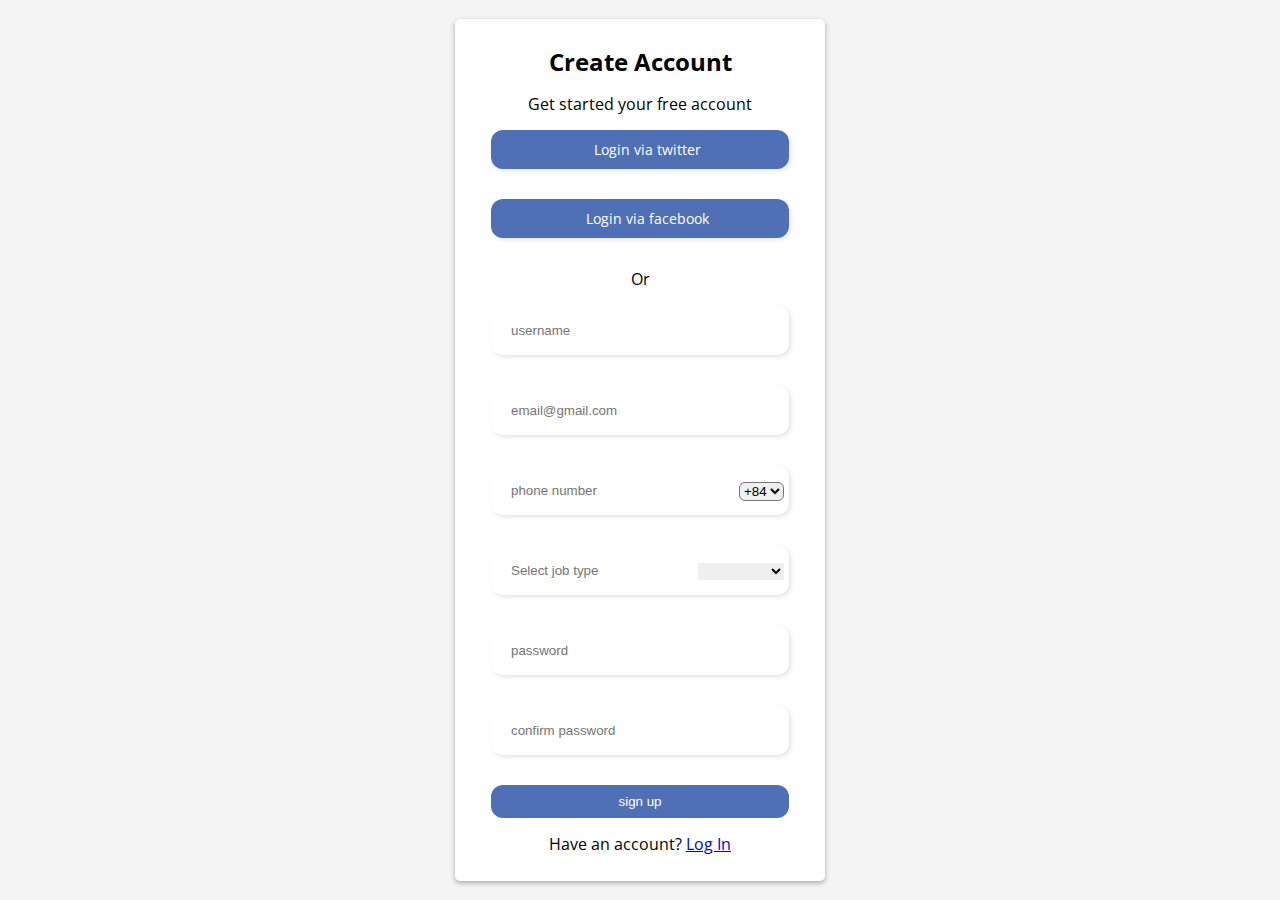
<file: index.html>
<!DOCTYPE html>
<html lang="en">

<head>
    <meta charset="UTF-8">
    <meta http-equiv="X-UA-Compatible" content="IE=edge">
    <meta name="viewport" content="width=device-width, initial-scale=1.0">
    <title>Form input Log In</title>
    <link rel="stylesheet" href="https://cdnjs.cloudflare.com/ajax/libs/font-awesome/6.2.1/css/all.min.css"
        integrity="sha512-MV7K8+y+gLIBoVD59lQIYicR65iaqukzvf/nwasF0nqhPay5w/9lJmVM2hMDcnK1OnMGCdVK+iQrJ7lzPJQd1w=="
        crossorigin="anonymous" referrerpolicy="no-referrer" />
    <link rel="stylesheet" href="style.css">
</head>

<body>
    <div class="container">
        <form action="#" id="signup" class="form">
            <div class="content">
                <h1>Create Account </h1>
                <p style="text-align: center">Get started your free account</p>
            </div>
            <div class="social">
                <div class="twitter">
                    <i class="fa-brands fa-twitter" style="color:white; font-size: 25px;"></i>
                    <p style="font-size: 14px; color: white">Login via twitter</p>
                </div>
                <div class="facebook">
                    <i class="fa-brands fa-facebook" style="color:white; font-size: 25px;"></i>
                    <p style="font-size: 14px; color: white">Login via facebook</p>

                </div>
            </div>
            <div class="or">
                <div class="or-left">
                    <i class="fa-solid fa-minus"></i>
                </div>
                <div class="or-center">Or</div>
                <div class="or-left">
                    <i class="fa-solid fa-minus"></i>
                </div>
            </div>
            <div class="form-field" id="form-username">
                <label for="username"></label>
                <i class="fa-solid fa-user"></i>
                <input type="text" name="username" id="username" autocapitalize="off" placeholder="username">
                <i id="enter-username" class="fa-solid fa-asterisk" style="font-size: 8px;color:rgb(199, 190, 177)"></i>
                <small></small>

            </div>
            <div class="form-field" id="form-email">
                <label for="email"></label>
                <i class="fa-regular fa-envelope"></i>
                <input type="text" name="email" id="email" autocapitalize="off" placeholder="email@gmail.com">
                <i id="enter-email" class="fa-solid fa-asterisk"
                    style="font-size: 8px;color:rgb(199, 190, 177)"></i>

                <small></small>

            </div>
            <div class="form-field" id="form-phone">
                <label for="phone"></label>
                <div class="phone-left">
                    <i class="fa-solid fa-phone"></i>
                    <input type="text" name="phone" autocapitalize="off" placeholder="phone number">


                </div>
                <div class="phone-right">

                    <select class="type-phone">
                        <option value="0">+84</option>
                        <option value="1">+99</option>
                        <option value="2">+90</option>
                    </select>
                </div>

            </div>
            <div class="form-field" id="form-job">
                <label for="job"></label>
                <div class="job-left">
                    <i class="fa-solid fa-circle-info"></i>
                    <input type="text" name="job" autocapitalize="on" placeholder="Select job type">
                </div>

                <div class="job-right">
                    <select class="type-job">
                        <option value="0"></option>
                        <option>Designer</option>
                        <option>Manager</option>
                        <option>Accaunting</option>
                    </select>
                </div>
            </div>
            <div class="form-field" id="form-password">
                <label for="password"></label>
                <i class="fa-solid fa-lock"></i>
                <input type="password" name="password" id="password" autocapitalize="off" placeholder="password">
                <i id="enter-password" class="fa-solid fa-asterisk" style="font-size: 8px;color:rgb(199, 190, 177)"></i>

                <small></small>

            </div>
            <div class="form-field" id="form-confirm-password">
                <label for="confirm-password"></label>
                <i class="fa-solid fa-lock"></i>
                <input type="password" name="confirm-password" id="confirm-password" autocapitalize="off"
                    placeholder="confirm password">
                <i id="enter-confirm-password" class="fa-solid fa-asterisk" style="font-size: 8px;color:rgb(199, 190, 177)"></i>

                <small></small>
            </div>
            <div class="btn">
                <button type="submit" value="sign up">sign up </button>
            </div>
            <div class="footer">
                <p>Have an account? <a href="login.html">Log In</a></p>
            </div>
        </form>
    </div>

</body>
<script src="jquery.js"></script>
<script src="index.js"></script>

</html>
</file>
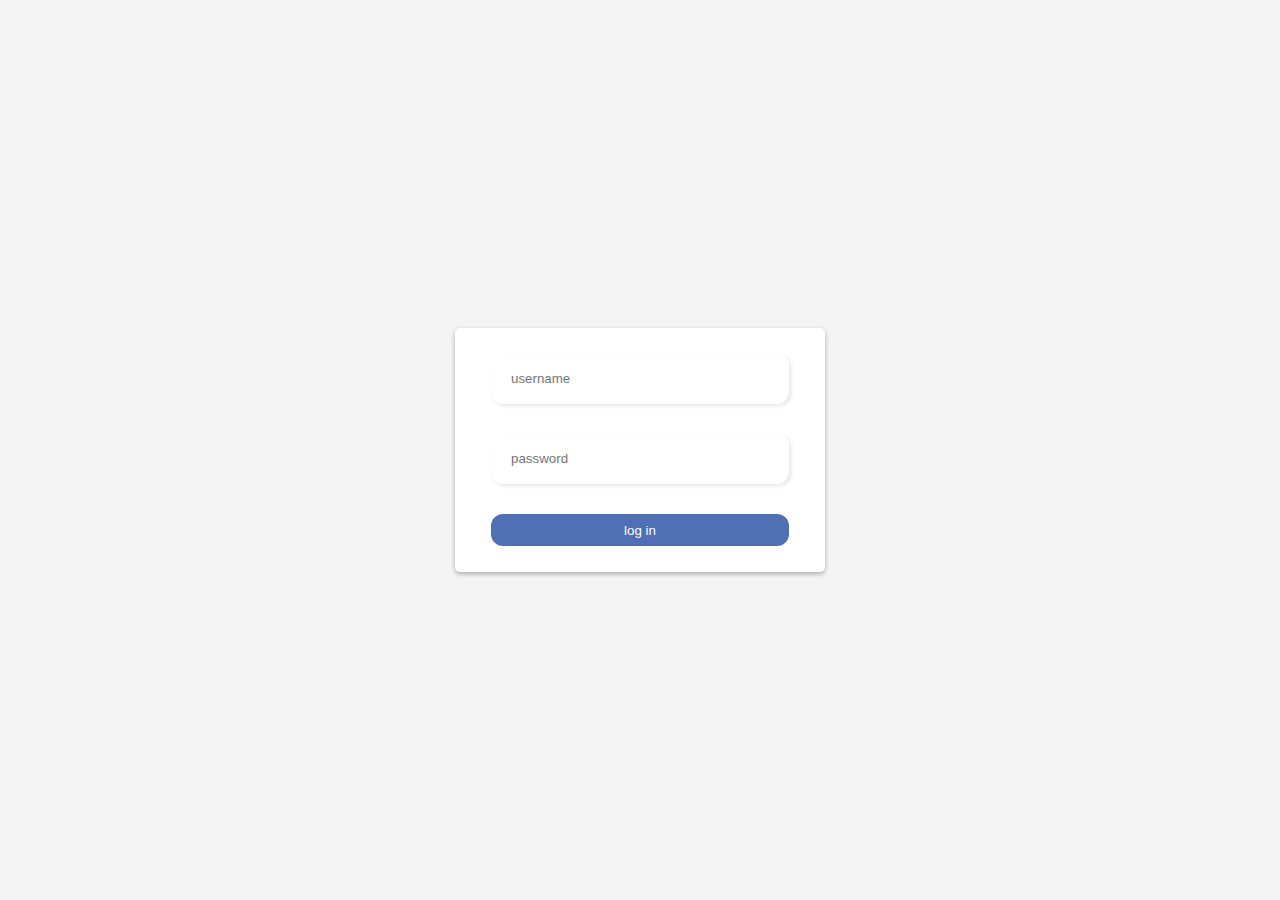
<file: login.html>
<!DOCTYPE html>
<html lang="en">

<head>
    <meta charset="UTF-8">
    <meta http-equiv="X-UA-Compatible" content="IE=edge">
    <meta name="viewport" content="width=device-width, initial-scale=1.0">
    <title>Form Log in</title>
    <link rel="stylesheet" href="https://cdnjs.cloudflare.com/ajax/libs/font-awesome/6.2.1/css/all.min.css"
        integrity="sha512-MV7K8+y+gLIBoVD59lQIYicR65iaqukzvf/nwasF0nqhPay5w/9lJmVM2hMDcnK1OnMGCdVK+iQrJ7lzPJQd1w=="
        crossorigin="anonymous" referrerpolicy="no-referrer" />
    <link rel="stylesheet" href="style.css">
</head>

<body>
    <div class="container">
        <form action="#" id="login" class="form">
            <div class="form-field" id="form-username">
                <label for="username"></label>
                <i class="fa-solid fa-user"></i>
                <input type="text" name="username" id="username" autocapitalize="off" placeholder="username">
                <i id="enter-username" class="fa-solid fa-asterisk" style="font-size: 8px;color:rgb(199, 190, 177)"></i>
                

            </div>
            <div class="form-field" id="form-password">
                <label for="password"></label>
                <i class="fa-solid fa-lock"></i>
                <input type="password" name="password" id="password" autocapitalize="off" placeholder="password">
                <i id="enter-password" class="fa-solid fa-asterisk" style="font-size: 8px;color:rgb(199, 190, 177)"></i>

               

            </div>
            <div class="btn">
                <button type="submit" value="sign up">log in </button>
            </div>



        </form>

    </div>
    <script src="jquery.js"></script>
    <script src="login.js"></script>

</body>

</html>
</file>
<file: style.css>
@import url('https://fonts.googleapis.com/css?family=Open+Sans&display=swap');

:root {
    --error-color: #dc3545;
    --success-color: #28a745;
    --warning-color: #ffc107;
}

* {
    margin: 0;
    padding: 0;
    box-sizing: border-box;
}

.form{
    display: flex;
    flex-direction: column;
    gap: 15px;

}

#form-phone,
#form-job,
.job-left{
    display: flex;
    align-items: center;
    gap: 5px;
}

.phone-left{
    display: flex;
    align-items: center;;
    gap: 5px;
    
}

.phone-right{
   margin-left: 50px;
}

.type-job{
    border: none;
}

.type-phone{
    border-radius: 6px;
}

.job-right{
    margin-left: 17px;
}


.form-field input{
    border: none;
    width: 100%;
    height: 40px;
    border-radius: 8px;
    outline: none;
    padding: 0 5px;
    
}

.form-field input::after{
    background-color: white;
}
.form-field{
    display: flex;
    flex-direction: row;
    align-items: center;
    gap: 5px;
    padding: 5px;
    border-radius: 12px;
    box-shadow: 2px 2px 4px rgba(0, 0, 0, 0.1);
    margin-bottom: 15px;
    
}

.form-field small{
    position:absolute;
    margin-top: 87px;
    max-width: 350px;
    
}
.form-field input:focus {
    outline: none;
}

.form-field.error input {
    border-color: var(--error-color);
}

.form-field.success input {
    border-color: var(--success-color);
}


.footer{
    text-align: center;
}

.form-field small {
    color: var(--error-color);
}
body {
    font-family: 'Open Sans', sans-serif;
    font-size: 16px;
    background-color: #f4f4f4;
    display: flex;
    flex-direction: column;
    justify-content: center;
    align-items: center;
    min-height: 100vh;
    margin: 0;
}


.container {
    background-color: #fff;
    padding: 1em;
    border-radius: 5px;
    box-shadow: 0 2px 5px rgba(0, 0, 0, 0.3);
    width: 370px;
    display: flex;
    flex-direction: column;
    
}

.form {
    padding: 10px 20px;
}

.form h1 {
    font-size: 1.5em;
    text-align: center;
    margin-bottom: 15px;

}

.twitter,
.facebook{
    display: flex;
    align-items: center;
    justify-content: center;
    gap: 15px;
    border-radius: 12px;
    box-shadow: 2px 2px 4px rgba(0, 0, 0, 0.1);
    padding: 10px;
    background-color: #4f70b5;


}

#enter-email,
#enter-username,
#enter-password,
#enter-confirm-password{
    margin-right: 10px;
}

.or{
    display: flex;
    justify-content: center;
    align-items: center;
    gap: 5px
}

.or-left,
.or-right{
    height: 100%;
    
   
}

.social{
    display: flex;
    flex-direction: column;
    gap: 30px;
    margin-bottom: 15px;
}

/* button */
.btn button {
    width: 100%;
    padding: 3%;
    background: #4f70b5;
    border-bottom: 2px solid #4f70b5;
    border-top-style: none;
    border-right-style: none;
    border-left-style: none;
    color: #fff;
    text-transform: lowercase;

    text-align: center;
    border: none;
    border-radius: 12px;
}

.btn button:hover {
    background: #f2796e;
    border-radius: 12px;
    cursor: pointer;
}

.btn button:focus {
    outline: none;
}
</file>
